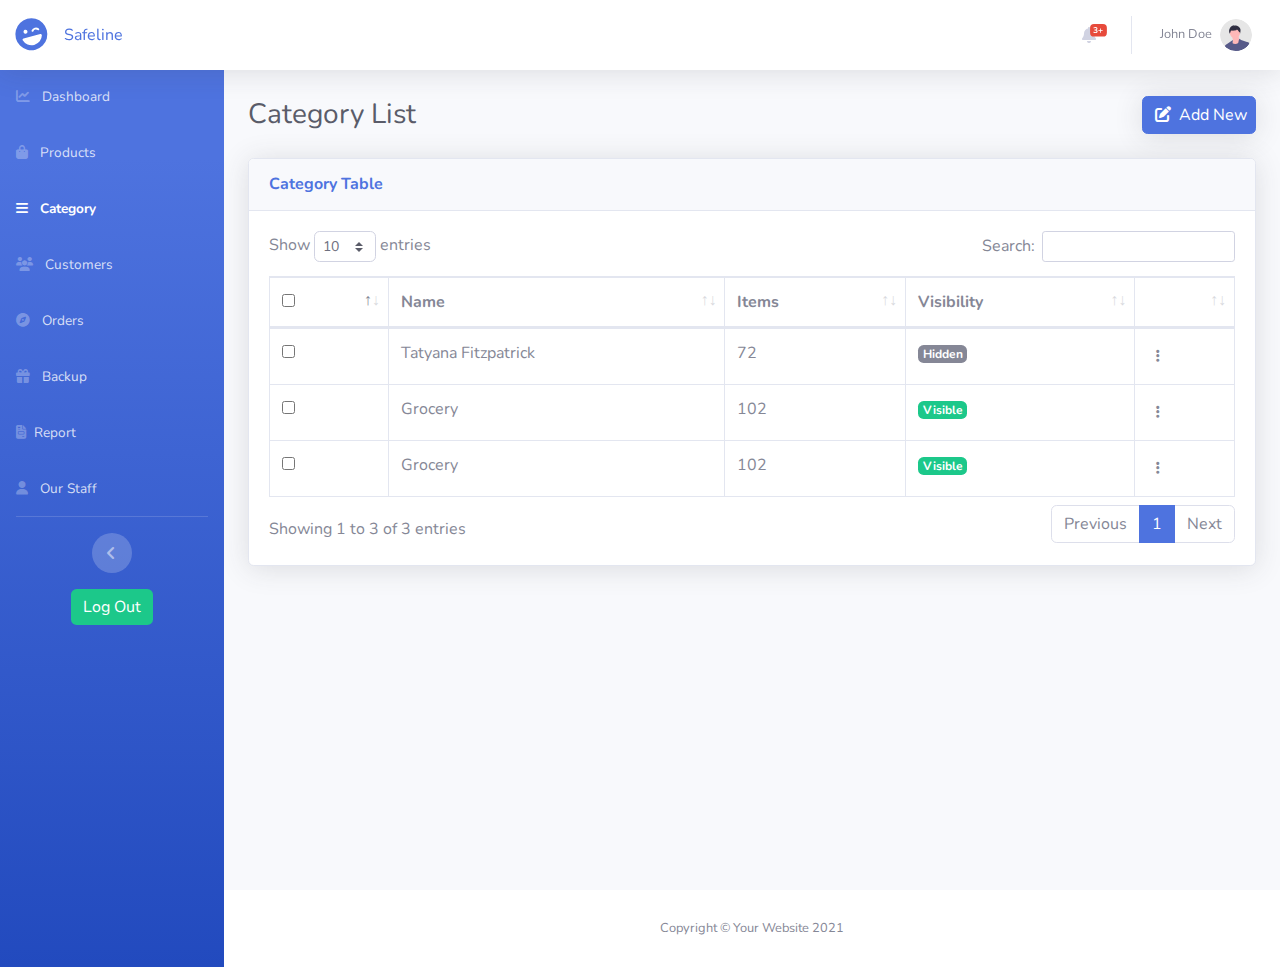
<file: category.html>
<!DOCTYPE html>
<html lang="en">
  <head>
    <meta charset="utf-8" />
    <meta http-equiv="X-UA-Compatible" content="IE=edge" />
    <meta
      name="viewport"
      content="width=device-width, initial-scale=1, shrink-to-fit=no"
    />
    <meta name="description" content="" />
    <meta name="author" content="" />

    <title>Category</title>

    <!-- Custom fonts for this template-->
    <link
      href="https://cdnjs.cloudflare.com/ajax/libs/font-awesome/6.1.1/css/all.min.css"
      rel="stylesheet"
      type="text/css"
    />
    <link
      href="https://fonts.googleapis.com/css?family=Nunito:200,200i,300,300i,400,400i,600,600i,700,700i,800,800i,900,900i"
      rel="stylesheet"
    />

    <link href="css/style.css" rel="stylesheet" />
    <link href="css/style.main.css" rel="stylesheet" />
    <!-- Custom styles for this page -->
    <link href="css/dataTables.bootstrap4.min.css" rel="stylesheet" />
  </head>

  <body id="page-top">
    <!-- Page Wrapper -->
    <div id="wrapper">
      <!-- Sidebar -->
      <ul
        class="navbar-nav bg-gradient-primary sidebar sidebar-dark accordion"
        id="accordionSidebar"
      >
        <!-- Sidebar - Brand -->

        <!-- Divider -->
        <hr class="sidebar-divider my-0" />

        <!-- Nav Item - Dashboard -->
        <li class="nav-item">
          <a class="nav-link" href="index.html">
            <i class="fas fa-chart-line"></i
            ><i class="fa-solid fa-grid-horizontal"></i>
            <span>Dashboard</span></a
          >
        </li>
        <li class="nav-item">
          <a class="nav-link" href="products.html">
            <i class="fas fa-shopping-bag"></i
            ><i class="fa-solid fa-grid-horizontal"></i>
            <span>Products</span></a
          >
        </li>

        <li class="nav-item active">
          <a class="nav-link" href="#">
            <i class="fas fa-bars"></i
            ><i class="fa-solid fa-grid-horizontal"></i>
            <span>Category</span></a
          >
        </li>

        <li class="nav-item">
          <a class="nav-link" href="customers.html">
            <i class="fas fa-users"></i
            ><i class="fa-solid fa-grid-horizontal"></i>
            <span>Customers</span></a
          >
        </li>

        <li class="nav-item">
          <a class="nav-link" href="order.html">
            <i class="fas fa-compass"></i
            ><i class="fa-solid fa-grid-horizontal"></i> <span>Orders</span></a
          >
        </li>

        <li class="nav-item">
          <a class="nav-link" href="backup.html">
            <i class="fas fa-gift"></i
            ><i class="fa-solid fa-grid-horizontal"></i> <span>Backup</span></a
          >
        </li>

        <li class="nav-item">
          <a class="nav-link" href="report.html">
            <i class="fa-solid fa-file-invoice"></i>
            <span>Report</span></a
          >
        </li>

        <li class="nav-item">
          <a class="nav-link" href="staff.html">
            <i class="fas fa-user"></i
            ><i class="fa-solid fa-grid-horizontal"></i>
            <span>Our Staff</span></a
          >
        </li>
        <!-- Divider -->
        <hr class="sidebar-divider" />

        <!-- Sidebar Toggler (Sidebar) -->
        <div class="text-center d-none d-md-inline">
          <button class="rounded-circle border-0" id="sidebarToggle"></button>
        </div>

        <!-- Log Out Button -->
        <div class="text-center">
          <a href="#" class="btn btn-success btn-icon-split border-0">
            <span class="text">Log Out</span>
          </a>
        </div>
      </ul>
      <!-- End of Sidebar -->

      <!-- Content Wrapper -->
      <div id="content-wrapper" class="d-flex flex-column">
        <!-- Main Content -->
        <div id="content">
          <!-- Topbar -->
          <nav
            class="navbar navbar-expand navbar-light bg-white topbar mb-4 fixed-top shadow"
          >
            <!-- Sidebar Toggle (Topbar) -->
            <button
              id="sidebarToggleTop"
              class="btn btn-link d-md-none rounded-circle mr-3"
            >
              <i class="fa fa-bars"></i>
            </button>

            <!-- Topbar Navbar -->
            <ul class="navbar-nav mr-auto">
              <a
                class="sidebar-brand d-flex align-items-center justify-content-center"
                href="index.html"
              >
                <div class="sidebar-brand-icon rotate-n-15">
                  <i class="fas fa-laugh-wink fa-2x"></i>
                </div>
                <div class="sidebar-brand-text mx-3">Safeline</div>
              </a>
            </ul>
            <ul class="navbar-nav ml-auto">
              <!-- Nav Item - Alerts -->
              <li class="nav-item dropdown no-arrow mx-1">
                <a
                  class="nav-link dropdown-toggle"
                  href="#"
                  id="alertsDropdown"
                  role="button"
                  data-toggle="dropdown"
                  aria-haspopup="true"
                  aria-expanded="false"
                >
                  <i class="fas fa-bell fa-fw"></i>
                  <!-- Counter - Alerts -->
                  <span class="badge badge-danger badge-counter">3+</span>
                </a>
                <!-- Dropdown - Alerts -->
                <div
                  class="dropdown-list dropdown-menu dropdown-menu-right shadow animated--grow-in"
                  aria-labelledby="alertsDropdown"
                >
                  <h6 class="dropdown-header">Alerts Center</h6>
                  <a class="dropdown-item d-flex align-items-center" href="#">
                    <div class="mr-3">
                      <div class="icon-circle bg-primary">
                        <i class="fas fa-file-alt text-white"></i>
                      </div>
                    </div>
                    <div>
                      <div class="small text-gray-500">December 12, 2019</div>
                      <span class="font-weight-bold"
                        >A new monthly report is ready to download!</span
                      >
                    </div>
                  </a>
                  <a class="dropdown-item d-flex align-items-center" href="#">
                    <div class="mr-3">
                      <div class="icon-circle bg-success">
                        <i class="fas fa-donate text-white"></i>
                      </div>
                    </div>
                    <div>
                      <div class="small text-gray-500">December 7, 2019</div>
                      $290.29 has been deposited into your account!
                    </div>
                  </a>
                  <a class="dropdown-item d-flex align-items-center" href="#">
                    <div class="mr-3">
                      <div class="icon-circle bg-warning">
                        <i class="fas fa-exclamation-triangle text-white"></i>
                      </div>
                    </div>
                    <div>
                      <div class="small text-gray-500">December 2, 2019</div>
                      Spending Alert: We've noticed unusually high spending for
                      your account.
                    </div>
                  </a>
                  <a
                    class="dropdown-item text-center small text-gray-500"
                    href="#"
                    >Show All Alerts</a
                  >
                </div>
              </li>

              <div class="topbar-divider d-none d-sm-block"></div>

              <!-- Nav Item - User Information -->
              <li class="nav-item dropdown no-arrow">
                <a
                  class="nav-link dropdown-toggle"
                  href="#"
                  id="userDropdown"
                  role="button"
                  data-toggle="dropdown"
                  aria-haspopup="true"
                  aria-expanded="false"
                >
                  <span class="mr-2 d-none d-lg-inline text-gray-600 small"
                    >John Doe</span
                  >
                  <img
                    class="img-profile rounded-circle"
                    src="img/undraw_profile.svg"
                  />
                </a>
                <!-- Dropdown - User Information -->
                <div
                  class="dropdown-menu dropdown-menu-right shadow animated--grow-in"
                  aria-labelledby="userDropdown"
                >
                  <a class="dropdown-item" href="#">
                    <i class="fas fa-user fa-sm fa-fw mr-2 text-gray-400"></i>
                    Profile
                  </a>
                  <a class="dropdown-item" href="#">
                    <i class="fas fa-cogs fa-sm fa-fw mr-2 text-gray-400"></i>
                    Settings
                  </a>
                  <a class="dropdown-item" href="#">
                    <i class="fas fa-list fa-sm fa-fw mr-2 text-gray-400"></i>
                    Activity Log
                  </a>
                  <div class="dropdown-divider"></div>
                  <a
                    class="dropdown-item"
                    href="#"
                    data-toggle="modal"
                    data-target="#logoutModal"
                  >
                    <i
                      class="fas fa-sign-out-alt fa-sm fa-fw mr-2 text-gray-400"
                    ></i>
                    Logout
                  </a>
                </div>
              </li>
            </ul>
          </nav>
          <!-- End of Topbar -->

          <!-- Begin Page Content -->
          <div class="container-fluid">
            <!-- Page Heading -->
            <div
              class="d-sm-flex align-items-center justify-content-between mb-4"
            >
              <h1 class="h3 mb-0 text-gray-800">Category List</h1>
              <div class="buttons">
                <!-- Update Button -->
                <button
                  type="button"
                  class="btn btn-primary pr-2 shadow"
                  data-toggle="modal"
                  data-target="#addModalCenter"
                >
                  <i class="fa-solid fa-pen-to-square pr-2"></i>Add New
                </button>
              </div>
            </div>
            <!-- Modal -->
            <div
              class="modal fade"
              id="addModalCenter"
              tabindex="-1"
              role="dialog"
              aria-labelledby="addModalCenterTitle"
              aria-hidden="true"
            >
              <div
                class="modal-dialog modal-category modal-dialog-centered"
                role="document"
              >
                <div class="modal-content">
                  <div class="modal-header bg-primary text-white">
                    <h5 class="modal-title" id="addModalCenterTitle">
                      Edit Category
                    </h5>
                    <button
                      type="button"
                      class="close"
                      data-dismiss="modal"
                      aria-label="Close"
                    >
                      <span aria-hidden="true">&times;</span>
                    </button>
                  </div>
                  <div class="modal-body">
                    <div class="row">
                      <!-- Content Column -->
                      <div class="col-lg-8 mb-4">
                        <div class="card bg-white mb-4">
                          <div class="card-body">
                            <h5>Basic information</h5>
                            <form action="">
                              <div class="form-row">
                                <div class="form-group col-md-12">
                                  <label for="cName">Name</label>
                                  <input
                                    type="text"
                                    class="form-control"
                                    id="cName"
                                    placeholder="Category Name"
                                  />
                                </div>
                                <div class="form-group col-md-12">
                                  <label for="slug">slug</label>
                                  <div class="input-group mb-2 mr-sm-2">
                                    <div class="input-group-prepend">
                                      <div class="input-group-text">
                                        safeline.com/category/
                                      </div>
                                    </div>
                                    <input
                                      type="text"
                                      class="form-control"
                                      id="slug"
                                      placeholder="hand-tools"
                                    />
                                  </div>
                                </div>
                                <div class="form-group col-lg-12">
                                  <label for="cDescription">Description</label>
                                  <textarea
                                    class="form-control"
                                    id="cDescription"
                                    rows="3"
                                  ></textarea>
                                </div>
                              </div>
                            </form>
                          </div>
                        </div>
                      </div>

                      <div class="col-lg-4">
                        <div class="card bg-white">
                          <div class="card-body">
                            <div class="form-row">
                              <div class="col-lg-12">
                                <h5>Visibilty</h5>
                              </div>
                              <div class="col-lg-12">
                                <div class="form-check">
                                  <input
                                    class="form-check-input position-static"
                                    type="radio"
                                    name="cPublish"
                                    id="cPublish"
                                    value="Published"
                                  />
                                  <label class="form-check-label" for="cPublish"
                                    >Published</label
                                  >
                                </div>
                              </div>
                              <div class="col-lg-12">
                                <div class="form-check">
                                  <input
                                    class="form-check-input position-static"
                                    type="radio"
                                    name="cPublish"
                                    id="cPublish"
                                    value="Hidden"
                                    aria-label="Hidden"
                                  />
                                  <label class="form-check-label" for="cPublish"
                                    >Hidden</label
                                  >
                                </div>
                              </div>
                              <div class="col-lg-12 mt-4">
                                <div class="form-group">
                                  <label for="parentCategory"
                                    >Parent Category</label
                                  >
                                  <select
                                    class="form-control"
                                    id="parentCategory"
                                  >
                                    <option>None</option>
                                    <option>Tools</option>
                                    <option>Food</option>
                                    <option>Snacks</option>
                                    <option>Craft</option>
                                  </select>
                                </div>
                              </div>
                              <div class="col-lg-12 mt-4">
                                <div class="form-group">
                                  <div class="custom-file">
                                    <input
                                      type="file"
                                      class="custom-file-input"
                                      id="cImage"
                                    />
                                    <label
                                      class="custom-file-label"
                                      for="cImage"
                                      >Choose Image</label
                                    >
                                  </div>
                                </div>
                              </div>
                            </div>
                          </div>
                        </div>
                      </div>
                    </div>
                  </div>
                  <div class="modal-footer justify-content-center">
                    <button
                      type="button"
                      class="btn btn-secondary"
                      data-dismiss="modal"
                    >
                      Close
                    </button>
                    <button type="button" class="btn btn-primary">
                      Save changes
                    </button>
                  </div>
                </div>
              </div>
            </div>
            <!-- Content Row -->
            <div class="row">
              <!-- Content Column -->
              <div class="col-lg-12 mb-4">
                <!-- Order Chart -->
                <!-- DataTales Example -->
                <div class="card shadow mb-4">
                  <div class="card-header py-3">
                    <h6 class="m-0 font-weight-bold text-primary">
                      Category Table
                    </h6>
                  </div>
                  <div class="card-body">
                    <div class="table-responsive">
                      <table
                        class="table table-bordered"
                        id="dataTable"
                        width="100%"
                        cellspacing="0"
                      >
                        <thead>
                          <tr>
                            <th>
                              <input
                                type="checkbox"
                                value=""
                                id="flexCheckDefault"
                              />
                            </th>
                            <th>Name</th>
                            <th>Items</th>
                            <th>Visibility</th>
                            <th></th>
                          </tr>
                        </thead>
                        <tbody>
                          <tr>
                            <td>
                              <input
                                type="checkbox"
                                value=""
                                id="flexCheckDefault"
                              />
                            </td>
                            <td>Tatyana Fitzpatrick</td>
                            <td><span>72</span></td>
                            <td>
                              <div class="badge badge-secondary">Hidden</div>
                            </td>
                            <td>
                              <div class="dropdown">
                                <button
                                  class="btn btn-sa-muted btn-sm"
                                  type="button"
                                  id="CatDropdown"
                                  data-toggle="dropdown"
                                  aria-expanded="false"
                                  aria-level="More"
                                >
                                  <i class="fa-solid fa-ellipsis-vertical"></i>
                                </button>
                                <ul
                                  class="dropdown-menu dropdown-menu-end"
                                  aria-labelledby=""
                                >
                                  <li>
                                    <a
                                      class="dropdown-item"
                                      data-toggle="modal"
                                      data-target="#addModalCenter"
                                      >Edit</a
                                    >
                                  </li>
                                  <li>
                                    <a class="dropdown-item" href="#">Delete</a>
                                  </li>
                                </ul>
                              </div>
                            </td>
                          </tr>
                          <tr>
                            <td>
                              <input
                                type="checkbox"
                                value=""
                                id="flexCheckDefault"
                              />
                            </td>
                            <td>Grocery</td>
                            <td><span>102</span></td>
                            <td>
                              <div class="badge badge-success">Visible</div>
                            </td>
                            <td>
                              <div class="dropdown">
                                <button
                                  class="btn btn-sa-muted btn-sm"
                                  type="button"
                                  id="CatDropdown"
                                  data-toggle="dropdown"
                                  aria-expanded="false"
                                  aria-level="More"
                                >
                                  <i class="fa-solid fa-ellipsis-vertical"></i>
                                </button>
                                <ul
                                  class="dropdown-menu dropdown-menu-end"
                                  aria-labelledby=""
                                >
                                  <li>
                                    <a
                                      class="dropdown-item"
                                      data-toggle="modal"
                                      data-target="#addModalCenter"
                                      >Edit</a
                                    >
                                  </li>
                                  <li>
                                    <a class="dropdown-item" href="#">Delete</a>
                                  </li>
                                </ul>
                              </div>
                            </td>
                          </tr>
                          <tr>
                            <td>
                              <input
                                type="checkbox"
                                value=""
                                id="flexCheckDefault"
                              />
                            </td>
                            <td>Grocery</td>
                            <td><span>102</span></td>
                            <td>
                              <div class="badge badge-success">Visible</div>
                            </td>
                            <td>
                              <div class="dropdown">
                                <button
                                  class="btn btn-sa-muted btn-sm"
                                  type="button"
                                  id="CatDropdown"
                                  data-toggle="dropdown"
                                  aria-expanded="false"
                                  aria-level="More"
                                >
                                  <i class="fa-solid fa-ellipsis-vertical"></i>
                                </button>
                                <ul
                                  class="dropdown-menu dropdown-menu-end"
                                  aria-labelledby=""
                                >
                                  <li>
                                    <a
                                      class="dropdown-item"
                                      data-toggle="modal"
                                      data-target="#addModalCenter"
                                      >Edit</a
                                    >
                                  </li>
                                  <li>
                                    <a class="dropdown-item" href="#">Delete</a>
                                  </li>
                                </ul>
                              </div>
                            </td>
                          </tr>
                        </tbody>
                      </table>
                    </div>
                  </div>
                </div>
              </div>
            </div>
          </div>
          <!-- /.container-fluid -->
        </div>
        <!-- End of Main Content -->

        <!-- Footer -->
        <footer class="sticky-footer bg-white">
          <div class="container my-auto">
            <div class="copyright text-center my-auto">
              <span>Copyright &copy; Your Website 2021</span>
            </div>
          </div>
        </footer>
        <!-- End of Footer -->
      </div>
      <!-- End of Content Wrapper -->
    </div>
    <!-- End of Page Wrapper -->

    <!-- Scroll to Top Button-->
    <a class="scroll-to-top rounded" href="#page-top">
      <i class="fas fa-angle-up"></i>
    </a>

    <!-- Logout Modal-->
    <div
      class="modal fade"
      id="logoutModal"
      tabindex="-1"
      role="dialog"
      aria-labelledby="exampleModalLabel"
      aria-hidden="true"
    >
      <div class="modal-dialog" role="document">
        <div class="modal-content">
          <div class="modal-header">
            <h5 class="modal-title" id="exampleModalLabel">Ready to Leave?</h5>
            <button
              class="close"
              type="button"
              data-dismiss="modal"
              aria-label="Close"
            >
              <span aria-hidden="true">×</span>
            </button>
          </div>
          <div class="modal-body">
            Select "Logout" below if you are ready to end your current session.
          </div>
          <div class="modal-footer">
            <button
              class="btn btn-secondary"
              type="button"
              data-dismiss="modal"
            >
              Cancel
            </button>
            <a class="btn btn-primary" href="login.html">Logout</a>
          </div>
        </div>
      </div>
    </div>

    <!-- Bootstrap core JavaScript-->
    <script src="script/jquery.min.js"></script>
    <script src="script/bootstrap.bundle.min.js"></script>

    <!-- Core plugin JavaScript-->
    <script src="script/jquery.easing.min.js"></script>

    <!-- Custom scripts for all pages-->
    <script src="script/script.js"></script>

    <!-- Page level plugins -->
    <script src="script/Chart.min.js"></script>
    <!-- Page level plugins -->
    <script src="script/jquery.dataTables.min.js"></script>
    <script src="script/dataTables.bootstrap4.min.js"></script>

    <!-- Page level custom scripts -->
    <script src="script/datatables-demo.js"></script>
    <!-- Page level custom scripts -->
    <script src="script/chart-area-demo.js"></script>
    <script src="script/chart-pie-demo.js"></script>
  </body>
</html>
</file>
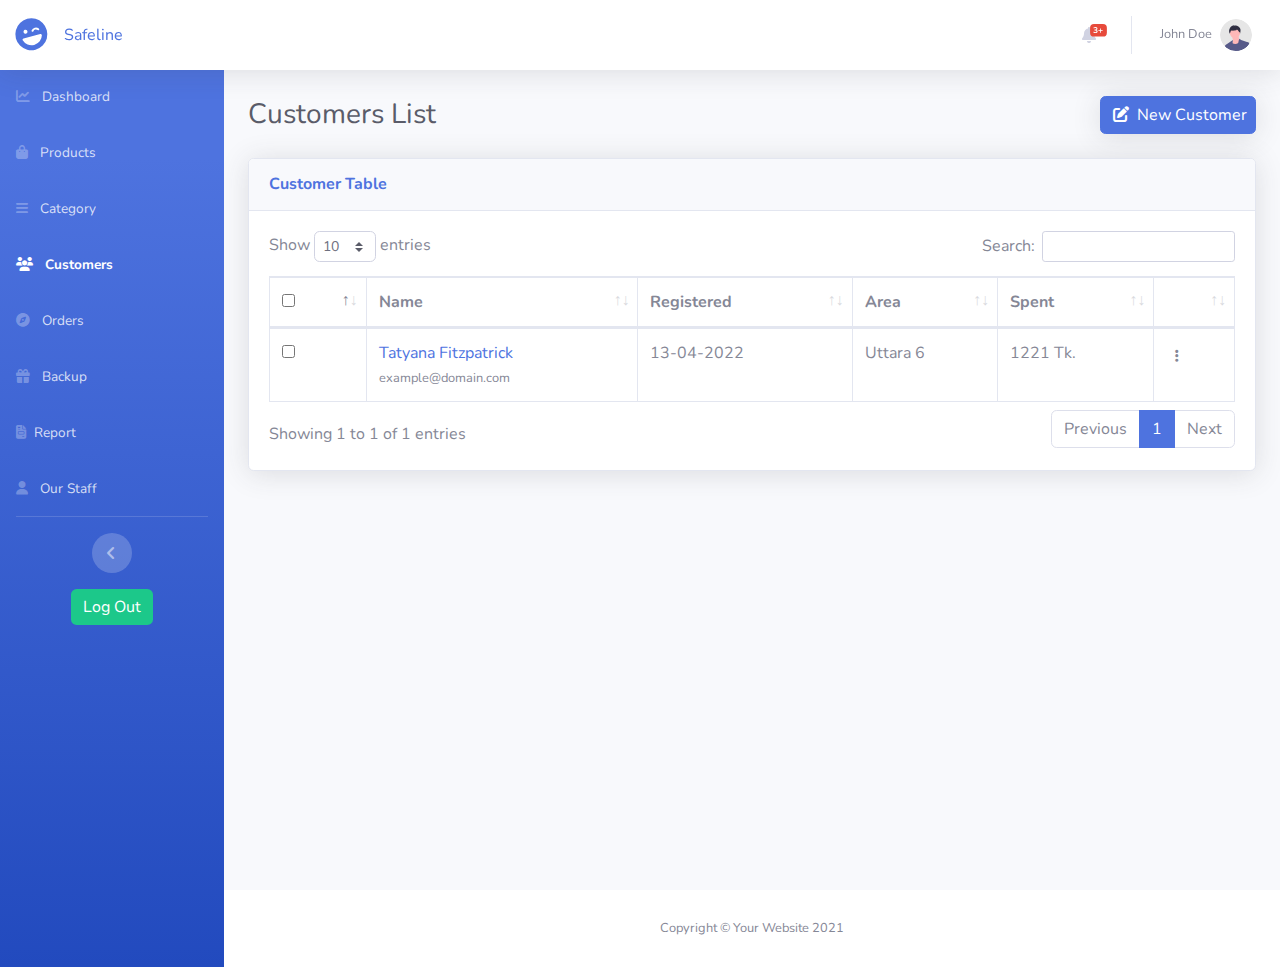
<file: customers.html>
<!DOCTYPE html>
<html lang="en">
  <head>
    <meta charset="utf-8" />
    <meta http-equiv="X-UA-Compatible" content="IE=edge" />
    <meta
      name="viewport"
      content="width=device-width, initial-scale=1, shrink-to-fit=no"
    />
    <meta name="description" content="" />
    <meta name="author" content="" />

    <title>Customers</title>

    <!-- Custom fonts for this template-->
    <link
      href="https://cdnjs.cloudflare.com/ajax/libs/font-awesome/6.1.1/css/all.min.css"
      rel="stylesheet"
      type="text/css"
    />
    <link
      href="https://fonts.googleapis.com/css?family=Nunito:200,200i,300,300i,400,400i,600,600i,700,700i,800,800i,900,900i"
      rel="stylesheet"
    />

    <link href="css/style.css" rel="stylesheet" />
    <link href="css/style.main.css" rel="stylesheet" />
    <!-- Custom styles for this page -->
    <link href="css/dataTables.bootstrap4.min.css" rel="stylesheet" />
  </head>

  <body id="page-top">
    <!-- Page Wrapper -->
    <div id="wrapper">
      <!-- Sidebar -->
      <ul
        class="navbar-nav bg-gradient-primary sidebar sidebar-dark accordion"
        id="accordionSidebar"
      >
        <!-- Sidebar - Brand -->

        <!-- Divider -->
        <hr class="sidebar-divider my-0" />

        <!-- Nav Item - Dashboard -->
        <li class="nav-item">
          <a class="nav-link" href="index.html">
            <i class="fas fa-chart-line"></i
            ><i class="fa-solid fa-grid-horizontal"></i>
            <span>Dashboard</span></a
          >
        </li>
        <li class="nav-item">
          <a class="nav-link" href="products.html">
            <i class="fas fa-shopping-bag"></i
            ><i class="fa-solid fa-grid-horizontal"></i>
            <span>Products</span></a
          >
        </li>

        <li class="nav-item">
          <a class="nav-link" href="category.html">
            <i class="fas fa-bars"></i
            ><i class="fa-solid fa-grid-horizontal"></i>
            <span>Category</span></a
          >
        </li>

        <li class="nav-item active">
          <a class="nav-link" href="#">
            <i class="fas fa-users"></i
            ><i class="fa-solid fa-grid-horizontal"></i>
            <span>Customers</span></a
          >
        </li>

        <li class="nav-item">
          <a class="nav-link" href="order.html">
            <i class="fas fa-compass"></i
            ><i class="fa-solid fa-grid-horizontal"></i> <span>Orders</span></a
          >
        </li>

        <li class="nav-item">
          <a class="nav-link" href="backup.html">
            <i class="fas fa-gift"></i
            ><i class="fa-solid fa-grid-horizontal"></i> <span>Backup</span></a
          >
        </li>

        <li class="nav-item">
          <a class="nav-link" href="report.html">
            <i class="fa-solid fa-file-invoice"></i>
            <span>Report</span></a
          >
        </li>

        <li class="nav-item">
          <a class="nav-link" href="staff.html">
            <i class="fas fa-user"></i
            ><i class="fa-solid fa-grid-horizontal"></i>
            <span>Our Staff</span></a
          >
        </li>
        <!-- Divider -->
        <hr class="sidebar-divider" />

        <!-- Sidebar Toggler (Sidebar) -->
        <div class="text-center d-none d-md-inline">
          <button class="rounded-circle border-0" id="sidebarToggle"></button>
        </div>

        <!-- Log Out Button -->
        <div class="text-center">
          <a href="#" class="btn btn-success btn-icon-split border-0">
            <span class="text">Log Out</span>
          </a>
        </div>
      </ul>
      <!-- End of Sidebar -->

      <!-- Content Wrapper -->
      <div id="content-wrapper" class="d-flex flex-column">
        <!-- Main Content -->
        <div id="content">
          <!-- Topbar -->
          <nav
            class="navbar navbar-expand navbar-light bg-white topbar mb-4 fixed-top shadow"
          >
            <!-- Sidebar Toggle (Topbar) -->
            <button
              id="sidebarToggleTop"
              class="btn btn-link d-md-none rounded-circle mr-3"
            >
              <i class="fa fa-bars"></i>
            </button>

            <!-- Topbar Navbar -->
            <ul class="navbar-nav mr-auto">
              <a
                class="sidebar-brand d-flex align-items-center justify-content-center"
                href="index.html"
              >
                <div class="sidebar-brand-icon rotate-n-15">
                  <i class="fas fa-laugh-wink fa-2x"></i>
                </div>
                <div class="sidebar-brand-text mx-3">Safeline</div>
              </a>
            </ul>
            <ul class="navbar-nav ml-auto">
              <!-- Nav Item - Alerts -->
              <li class="nav-item dropdown no-arrow mx-1">
                <a
                  class="nav-link dropdown-toggle"
                  href="#"
                  id="alertsDropdown"
                  role="button"
                  data-toggle="dropdown"
                  aria-haspopup="true"
                  aria-expanded="false"
                >
                  <i class="fas fa-bell fa-fw"></i>
                  <!-- Counter - Alerts -->
                  <span class="badge badge-danger badge-counter">3+</span>
                </a>
                <!-- Dropdown - Alerts -->
                <div
                  class="dropdown-list dropdown-menu dropdown-menu-right shadow animated--grow-in"
                  aria-labelledby="alertsDropdown"
                >
                  <h6 class="dropdown-header">Alerts Center</h6>
                  <a class="dropdown-item d-flex align-items-center" href="#">
                    <div class="mr-3">
                      <div class="icon-circle bg-primary">
                        <i class="fas fa-file-alt text-white"></i>
                      </div>
                    </div>
                    <div>
                      <div class="small text-gray-500">December 12, 2019</div>
                      <span class="font-weight-bold"
                        >A new monthly report is ready to download!</span
                      >
                    </div>
                  </a>
                  <a class="dropdown-item d-flex align-items-center" href="#">
                    <div class="mr-3">
                      <div class="icon-circle bg-success">
                        <i class="fas fa-donate text-white"></i>
                      </div>
                    </div>
                    <div>
                      <div class="small text-gray-500">December 7, 2019</div>
                      $290.29 has been deposited into your account!
                    </div>
                  </a>
                  <a class="dropdown-item d-flex align-items-center" href="#">
                    <div class="mr-3">
                      <div class="icon-circle bg-warning">
                        <i class="fas fa-exclamation-triangle text-white"></i>
                      </div>
                    </div>
                    <div>
                      <div class="small text-gray-500">December 2, 2019</div>
                      Spending Alert: We've noticed unusually high spending for
                      your account.
                    </div>
                  </a>
                  <a
                    class="dropdown-item text-center small text-gray-500"
                    href="#"
                    >Show All Alerts</a
                  >
                </div>
              </li>

              <div class="topbar-divider d-none d-sm-block"></div>

              <!-- Nav Item - User Information -->
              <li class="nav-item dropdown no-arrow">
                <a
                  class="nav-link dropdown-toggle"
                  href="#"
                  id="userDropdown"
                  role="button"
                  data-toggle="dropdown"
                  aria-haspopup="true"
                  aria-expanded="false"
                >
                  <span class="mr-2 d-none d-lg-inline text-gray-600 small"
                    >John Doe</span
                  >
                  <img
                    class="img-profile rounded-circle"
                    src="img/undraw_profile.svg"
                  />
                </a>
                <!-- Dropdown - User Information -->
                <div
                  class="dropdown-menu dropdown-menu-right shadow animated--grow-in"
                  aria-labelledby="userDropdown"
                >
                  <a class="dropdown-item" href="#">
                    <i class="fas fa-user fa-sm fa-fw mr-2 text-gray-400"></i>
                    Profile
                  </a>
                  <a class="dropdown-item" href="#">
                    <i class="fas fa-cogs fa-sm fa-fw mr-2 text-gray-400"></i>
                    Settings
                  </a>
                  <a class="dropdown-item" href="#">
                    <i class="fas fa-list fa-sm fa-fw mr-2 text-gray-400"></i>
                    Activity Log
                  </a>
                  <div class="dropdown-divider"></div>
                  <a
                    class="dropdown-item"
                    href="#"
                    data-toggle="modal"
                    data-target="#logoutModal"
                  >
                    <i
                      class="fas fa-sign-out-alt fa-sm fa-fw mr-2 text-gray-400"
                    ></i>
                    Logout
                  </a>
                </div>
              </li>
            </ul>
          </nav>
          <!-- End of Topbar -->

          <!-- Begin Page Content -->
          <div class="container-fluid">
            <!-- Page Heading -->
            <div
              class="d-sm-flex align-items-center justify-content-between mb-4"
            >
              <h1 class="h3 mb-0 text-gray-800">Customers List</h1>
              <div class="buttons">
                <!-- Update Button -->
                <button
                  type="button"
                  class="btn btn-primary pr-2 shadow"
                  data-toggle="modal"
                  data-target="#addModalCenter"
                >
                  <i class="fa-solid fa-pen-to-square pr-2"></i>New Customer
                </button>
              </div>
            </div>
            <!-- Modal -->
            <div
              class="modal fade"
              id="addModalCenter"
              tabindex="-1"
              role="dialog"
              aria-labelledby="addModalCenterTitle"
              aria-hidden="true"
            >
              <div class="modal-dialog modal-dialog-centered" role="document">
                <div class="modal-content">
                  <div class="modal-header bg-primary text-white">
                    <h5 class="modal-title" id="addModalCenterTitle">
                      Edit Category
                    </h5>
                    <button
                      type="button"
                      class="close"
                      data-dismiss="modal"
                      aria-label="Close"
                    >
                      <span aria-hidden="true">&times;</span>
                    </button>
                  </div>
                  <div class="modal-body">
                    <div class="row">
                      <!-- Content Column -->
                      <div class="col-lg-12 mb-4">
                        <div class="card bg-white mb-4">
                          <div class="card-body">
                            <h5>Basic information</h5>
                            <form action="">
                              <div class="form-row">
                                <div class="form-group col-md-6">
                                  <label for="sName">Shop</label>
                                  <input
                                    type="text"
                                    class="form-control"
                                    id="sName"
                                    placeholder="Shop Name"
                                  />
                                </div>
                                <div class="form-group col-md-6">
                                  <label for="oName">Owner</label>
                                  <input
                                    type="text"
                                    class="form-control"
                                    id="oName"
                                    placeholder="Owner Name"
                                  />
                                </div>
                                <div class="form-group col-md-12">
                                  <label for="slug">Mobile</label>
                                  <div class="input-group mb-2 mr-sm-2">
                                    <div class="input-group-prepend">
                                      <div class="input-group-text">+880</div>
                                    </div>
                                    <input
                                      type="text"
                                      class="form-control"
                                      id="slug"
                                      placeholder=""
                                    />
                                  </div>
                                </div>
                                <div class="form-group col-lg-12">
                                  <label for="cDescription">Address</label>
                                  <textarea
                                    class="form-control"
                                    id="cDescription"
                                    rows="3"
                                  ></textarea>
                                </div>
                              </div>
                            </form>
                          </div>
                        </div>
                      </div>
                    </div>
                  </div>
                  <div class="modal-footer justify-content-center">
                    <button
                      type="button"
                      class="btn btn-secondary"
                      data-dismiss="modal"
                    >
                      Close
                    </button>
                    <button type="button" class="btn btn-primary">Save</button>
                  </div>
                </div>
              </div>
            </div>
            <!-- Content Row -->
            <div class="row">
              <!-- Content Column -->
              <div class="col-lg-12 mb-4">
                <!-- Order Chart -->
                <!-- DataTales Example -->
                <div class="card shadow mb-4">
                  <div class="card-header py-3">
                    <h6 class="m-0 font-weight-bold text-primary">
                      Customer Table
                    </h6>
                  </div>
                  <div class="card-body">
                    <div class="table-responsive">
                      <table
                        class="table table-bordered"
                        id="dataTable"
                        width="100%"
                        cellspacing="0"
                      >
                        <thead>
                          <tr>
                            <th>
                              <input
                                type="checkbox"
                                value=""
                                id="flexCheckDefault"
                              />
                            </th>
                            <th>Name</th>
                            <th>Registered</th>
                            <th>Area</th>
                            <th>Spent</th>
                            <th></th>
                          </tr>
                        </thead>
                        <tbody>
                          <tr>
                            <td>
                              <input
                                type="checkbox"
                                value=""
                                id="flexCheckDefault"
                              />
                            </td>
                            <td>
                              <p class="m-0">
                                <a href="cProfile.html">Tatyana Fitzpatrick</a>
                              </p>
                              <small>example@domain.com</small>
                            </td>
                            <td><span>13-04-2022</span></td>
                            <td>
                              <div class="">Uttara 6</div>
                            </td>
                            <td><span>1221</span> Tk.</td>
                            <td>
                              <div class="dropdown">
                                <button
                                  class="btn btn-sa-muted btn-sm"
                                  type="button"
                                  id="CatDropdown"
                                  data-toggle="dropdown"
                                  aria-expanded="false"
                                  aria-level="More"
                                >
                                  <i class="fa-solid fa-ellipsis-vertical"></i>
                                </button>
                                <ul
                                  class="dropdown-menu dropdown-menu-end"
                                  aria-labelledby=""
                                >
                                  <li>
                                    <a
                                      class="dropdown-item"
                                      data-toggle="modal"
                                      data-target="#addModalCenter"
                                      >Edit</a
                                    >
                                  </li>
                                  <li>
                                    <a class="dropdown-item" href="#">Delete</a>
                                  </li>
                                </ul>
                              </div>
                            </td>
                          </tr>
                        </tbody>
                      </table>
                    </div>
                  </div>
                </div>
              </div>
            </div>
          </div>
          <!-- /.container-fluid -->
        </div>
        <!-- End of Main Content -->

        <!-- Footer -->
        <footer class="sticky-footer bg-white">
          <div class="container my-auto">
            <div class="copyright text-center my-auto">
              <span>Copyright &copy; Your Website 2021</span>
            </div>
          </div>
        </footer>
        <!-- End of Footer -->
      </div>
      <!-- End of Content Wrapper -->
    </div>
    <!-- End of Page Wrapper -->

    <!-- Scroll to Top Button-->
    <a class="scroll-to-top rounded" href="#page-top">
      <i class="fas fa-angle-up"></i>
    </a>

    <!-- Logout Modal-->
    <div
      class="modal fade"
      id="logoutModal"
      tabindex="-1"
      role="dialog"
      aria-labelledby="exampleModalLabel"
      aria-hidden="true"
    >
      <div class="modal-dialog" role="document">
        <div class="modal-content">
          <div class="modal-header">
            <h5 class="modal-title" id="exampleModalLabel">Ready to Leave?</h5>
            <button
              class="close"
              type="button"
              data-dismiss="modal"
              aria-label="Close"
            >
              <span aria-hidden="true">×</span>
            </button>
          </div>
          <div class="modal-body">
            Select "Logout" below if you are ready to end your current session.
          </div>
          <div class="modal-footer">
            <button
              class="btn btn-secondary"
              type="button"
              data-dismiss="modal"
            >
              Cancel
            </button>
            <a class="btn btn-primary" href="login.html">Logout</a>
          </div>
        </div>
      </div>
    </div>

    <!-- Bootstrap core JavaScript-->
    <script src="script/jquery.min.js"></script>
    <script src="script/bootstrap.bundle.min.js"></script>

    <!-- Core plugin JavaScript-->
    <script src="script/jquery.easing.min.js"></script>

    <!-- Custom scripts for all pages-->
    <script src="script/script.js"></script>

    <!-- Page level plugins -->
    <script src="script/Chart.min.js"></script>
    <!-- Page level plugins -->
    <script src="script/jquery.dataTables.min.js"></script>
    <script src="script/dataTables.bootstrap4.min.js"></script>

    <!-- Page level custom scripts -->
    <script src="script/datatables-demo.js"></script>
    <!-- Page level custom scripts -->
    <script src="script/chart-area-demo.js"></script>
    <script src="script/chart-pie-demo.js"></script>
  </body>
</html>
</file>
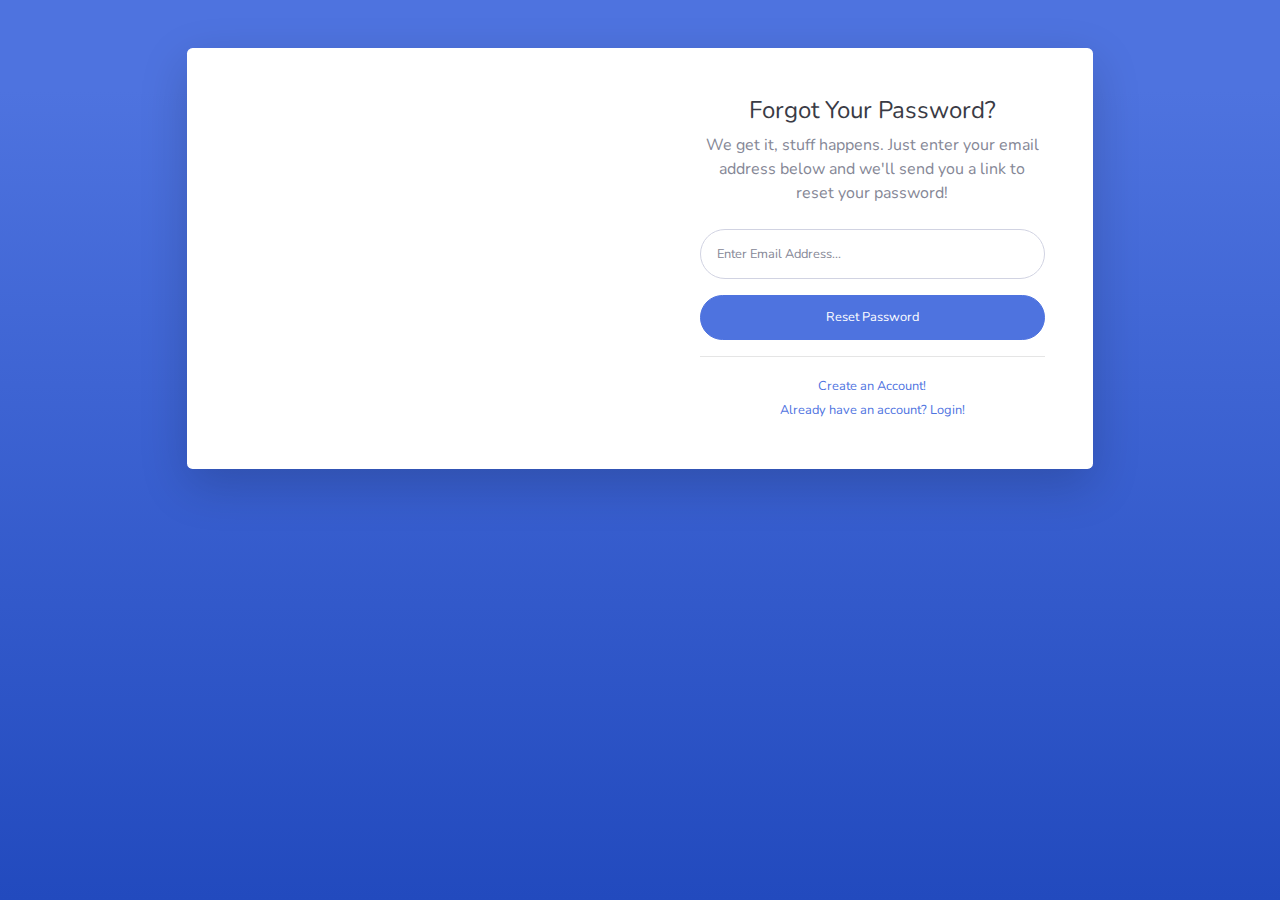
<file: forgot-password.html>
<!DOCTYPE html>
<html lang="en">
  <head>
    <meta charset="utf-8" />
    <meta http-equiv="X-UA-Compatible" content="IE=edge" />
    <meta
      name="viewport"
      content="width=device-width, initial-scale=1, shrink-to-fit=no"
    />
    <meta name="description" content="" />
    <meta name="author" content="" />

    <title>Safeline - Forgot Password</title>

    <!-- Custom fonts for this template-->
    <link
      href="https://cdnjs.cloudflare.com/ajax/libs/font-awesome/6.1.1/css/all.min.css"
      rel="stylesheet"
      type="text/css"
    />
    <link
      href="https://fonts.googleapis.com/css?family=Nunito:200,200i,300,300i,400,400i,600,600i,700,700i,800,800i,900,900i"
      rel="stylesheet"
    />

    <!-- Custom styles for this template-->
    <link href="css/style.min.css" rel="stylesheet" />
  </head>

  <body class="bg-gradient-primary">
    <div class="container">
      <!-- Outer Row -->
      <div class="row justify-content-center">
        <div class="col-xl-10 col-lg-12 col-md-9">
          <div class="card o-hidden border-0 shadow-lg my-5">
            <div class="card-body p-0">
              <!-- Nested Row within Card Body -->
              <div class="row">
                <div class="col-lg-6 d-none d-lg-block bg-password-image"></div>
                <div class="col-lg-6">
                  <div class="p-5">
                    <div class="text-center">
                      <h1 class="h4 text-gray-900 mb-2">
                        Forgot Your Password?
                      </h1>
                      <p class="mb-4">
                        We get it, stuff happens. Just enter your email address
                        below and we'll send you a link to reset your password!
                      </p>
                    </div>
                    <form class="user">
                      <div class="form-group">
                        <input
                          type="email"
                          class="form-control form-control-user"
                          id="exampleInputEmail"
                          aria-describedby="emailHelp"
                          placeholder="Enter Email Address..."
                        />
                      </div>
                      <a
                        href="login.html"
                        class="btn btn-primary btn-user btn-block"
                      >
                        Reset Password
                      </a>
                    </form>
                    <hr />
                    <div class="text-center">
                      <a class="small" href="register.html"
                        >Create an Account!</a
                      >
                    </div>
                    <div class="text-center">
                      <a class="small" href="login.html"
                        >Already have an account? Login!</a
                      >
                    </div>
                  </div>
                </div>
              </div>
            </div>
          </div>
        </div>
      </div>
    </div>

    <!-- Bootstrap core JavaScript-->
    <script src="script/jquery.min.js"></script>
    <script src="script/bootstrap.bundle.min.js"></script>
    <!-- Core plugin JavaScript-->
    <script src="script/jquery.easing.min.js"></script>

    <!-- Custom scripts for all pages-->
    <script src="script/script.js"></script>
  </body>
</html>
</file>
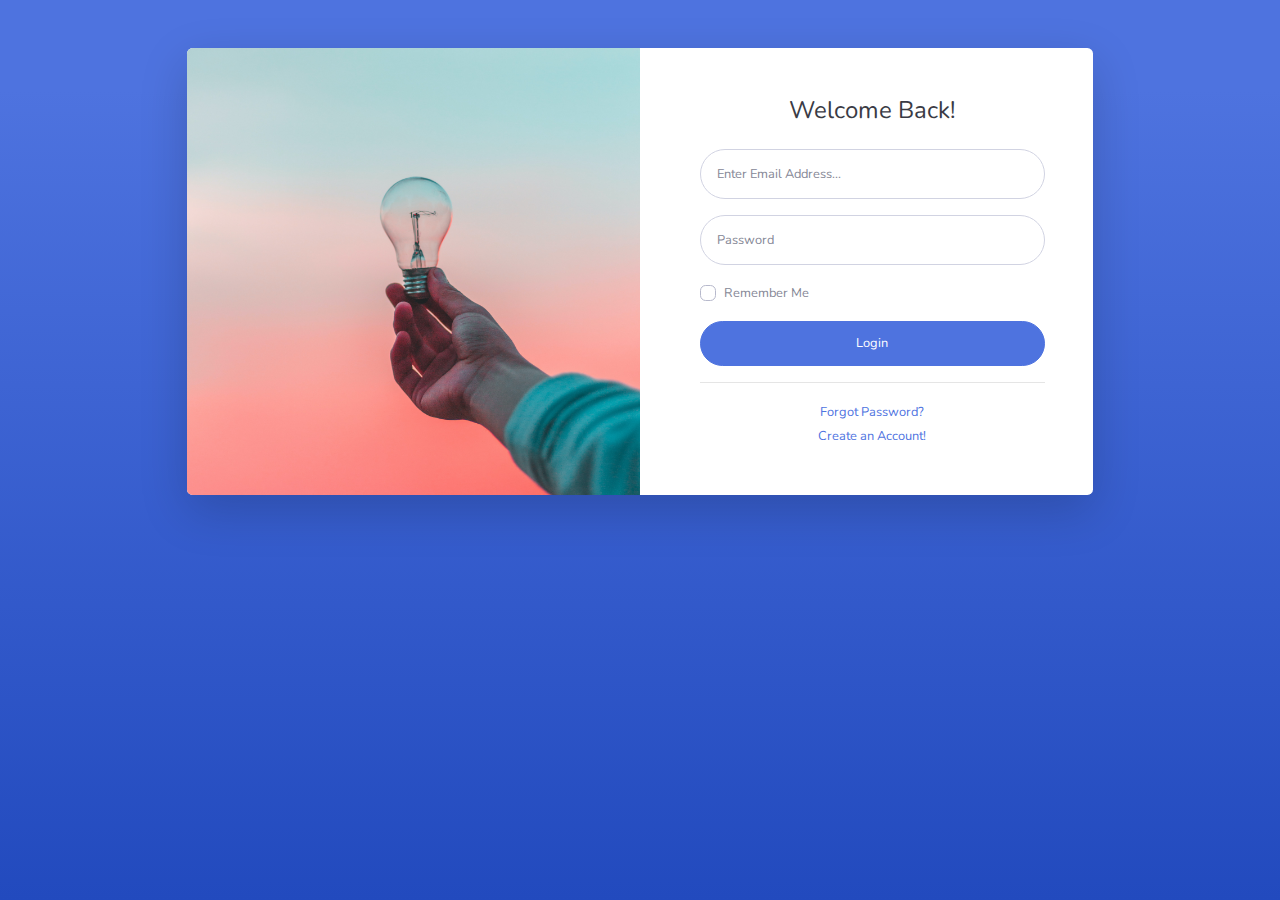
<file: login.html>
<!DOCTYPE html>
<html lang="en">
  <head>
    <meta charset="utf-8" />
    <meta http-equiv="X-UA-Compatible" content="IE=edge" />
    <meta
      name="viewport"
      content="width=device-width, initial-scale=1, shrink-to-fit=no"
    />
    <meta name="description" content="" />
    <meta name="author" content="" />

    <title>Safeline - Login</title>

    <!-- Custom fonts for this template-->
    <link
      href="https://cdnjs.cloudflare.com/ajax/libs/font-awesome/6.1.1/css/all.min.css"
      rel="stylesheet"
      type="text/css"
    />
    <link
      href="https://fonts.googleapis.com/css?family=Nunito:200,200i,300,300i,400,400i,600,600i,700,700i,800,800i,900,900i"
      rel="stylesheet"
    />

    <!-- Custom styles for this template-->
    <link href="css/style.min.css" rel="stylesheet" />
  </head>

  <body class="bg-gradient-primary">
    <div class="container">
      <!-- Outer Row -->
      <div class="row justify-content-center">
        <div class="col-xl-10 col-lg-12 col-md-9">
          <div class="card o-hidden border-0 shadow-lg my-5">
            <div class="card-body p-0">
              <!-- Nested Row within Card Body -->
              <div class="row">
                <div class="col-lg-6 d-none d-lg-block bg-login-image"></div>
                <div class="col-lg-6">
                  <div class="p-5">
                    <div class="text-center">
                      <h1 class="h4 text-gray-900 mb-4">Welcome Back!</h1>
                    </div>
                    <form class="user">
                      <div class="form-group">
                        <input
                          type="email"
                          class="form-control form-control-user"
                          id="exampleInputEmail"
                          aria-describedby="emailHelp"
                          placeholder="Enter Email Address..."
                        />
                      </div>
                      <div class="form-group">
                        <input
                          type="password"
                          class="form-control form-control-user"
                          id="exampleInputPassword"
                          placeholder="Password"
                        />
                      </div>
                      <div class="form-group">
                        <div class="custom-control custom-checkbox small">
                          <input
                            type="checkbox"
                            class="custom-control-input"
                            id="customCheck"
                          />
                          <label class="custom-control-label" for="customCheck"
                            >Remember Me</label
                          >
                        </div>
                      </div>
                      <a
                        href="index.html"
                        class="btn btn-primary btn-user btn-block"
                      >
                        Login
                      </a>
                    </form>
                    <hr />
                    <div class="text-center">
                      <a class="small" href="forgot-password.html"
                        >Forgot Password?</a
                      >
                    </div>
                    <div class="text-center">
                      <a class="small" href="register.html"
                        >Create an Account!</a
                      >
                    </div>
                  </div>
                </div>
              </div>
            </div>
          </div>
        </div>
      </div>
    </div>

    <!-- Bootstrap core JavaScript-->
    <script src="script/jquery.min.js"></script>
    <script src="script/bootstrap.bundle.min.js"></script>
    <!-- Core plugin JavaScript-->
    <script src="script/jquery.easing.min.js"></script>

    <!-- Custom scripts for all pages-->
    <script src="script/script.js"></script>
  </body>
</html>
</file>
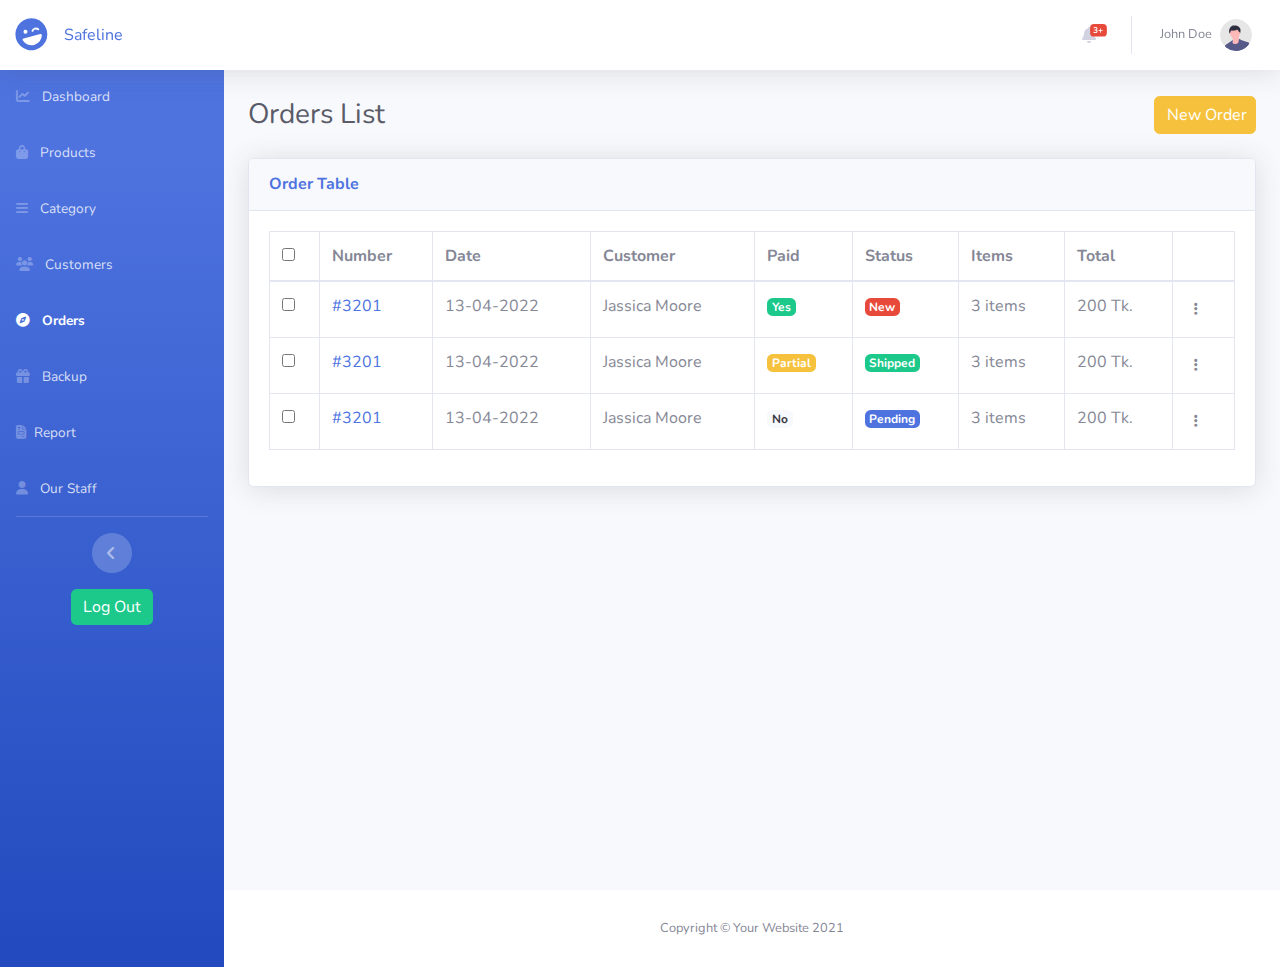
<file: order.html>
<!DOCTYPE html>
<html lang="en">
  <head>
    <meta charset="utf-8" />
    <meta http-equiv="X-UA-Compatible" content="IE=edge" />
    <meta
      name="viewport"
      content="width=device-width, initial-scale=1, shrink-to-fit=no"
    />
    <meta name="description" content="" />
    <meta name="author" content="" />

    <title>Order list</title>

    <!-- Custom fonts for this template-->
    <link
      href="https://cdnjs.cloudflare.com/ajax/libs/font-awesome/6.1.1/css/all.min.css"
      rel="stylesheet"
      type="text/css"
    />
    <link
      href="https://fonts.googleapis.com/css?family=Nunito:200,200i,300,300i,400,400i,600,600i,700,700i,800,800i,900,900i"
      rel="stylesheet"
    />

    <link href="css/style.css" rel="stylesheet" />
    <link href="css/style.main.css" rel="stylesheet" />
    <!-- Custom styles for this page -->
    <link href="css/dataTables.bootstrap4.min.css" rel="stylesheet" />
  </head>

  <body id="page-top">
    <!-- Page Wrapper -->
    <div id="wrapper">
      <!-- Sidebar -->
      <ul
        class="navbar-nav bg-gradient-primary sidebar sidebar-dark accordion"
        id="accordionSidebar"
      >
        <!-- Sidebar - Brand -->

        <!-- Divider -->
        <hr class="sidebar-divider my-0" />

        <!-- Nav Item - Dashboard -->
        <li class="nav-item">
          <a class="nav-link" href="index.html">
            <i class="fas fa-chart-line"></i
            ><i class="fa-solid fa-grid-horizontal"></i>
            <span>Dashboard</span></a
          >
        </li>
        <li class="nav-item">
          <a class="nav-link" href="products.html">
            <i class="fas fa-shopping-bag"></i
            ><i class="fa-solid fa-grid-horizontal"></i>
            <span>Products</span></a
          >
        </li>

        <li class="nav-item">
          <a class="nav-link" href="category.html">
            <i class="fas fa-bars"></i
            ><i class="fa-solid fa-grid-horizontal"></i>
            <span>Category</span></a
          >
        </li>

        <li class="nav-item">
          <a class="nav-link" href="customers.html">
            <i class="fas fa-users"></i
            ><i class="fa-solid fa-grid-horizontal"></i>
            <span>Customers</span></a
          >
        </li>

        <li class="nav-item active">
          <a class="nav-link" href="order.html">
            <i class="fas fa-compass"></i
            ><i class="fa-solid fa-grid-horizontal"></i> <span>Orders</span></a
          >
        </li>

        <li class="nav-item">
          <a class="nav-link" href="backup.html">
            <i class="fas fa-gift"></i
            ><i class="fa-solid fa-grid-horizontal"></i> <span>Backup</span></a
          >
        </li>

        <li class="nav-item">
          <a class="nav-link" href="report.html">
            <i class="fa-solid fa-file-invoice"></i>
            <span>Report</span></a
          >
        </li>

        <li class="nav-item">
          <a class="nav-link" href="staff.html">
            <i class="fas fa-user"></i
            ><i class="fa-solid fa-grid-horizontal"></i>
            <span>Our Staff</span></a
          >
        </li>
        <!-- Divider -->
        <hr class="sidebar-divider" />

        <!-- Sidebar Toggler (Sidebar) -->
        <div class="text-center d-none d-md-inline">
          <button class="rounded-circle border-0" id="sidebarToggle"></button>
        </div>

        <!-- Log Out Button -->
        <div class="text-center">
          <a href="#" class="btn btn-success btn-icon-split border-0">
            <span class="text">Log Out</span>
          </a>
        </div>
      </ul>
      <!-- End of Sidebar -->

      <!-- Content Wrapper -->
      <div id="content-wrapper" class="d-flex flex-column">
        <!-- Main Content -->
        <div id="content">
          <!-- Topbar -->
          <nav
            class="navbar navbar-expand navbar-light bg-white topbar mb-4 fixed-top shadow"
          >
            <!-- Sidebar Toggle (Topbar) -->
            <button
              id="sidebarToggleTop"
              class="btn btn-link d-md-none rounded-circle mr-3"
            >
              <i class="fa fa-bars"></i>
            </button>

            <!-- Topbar Navbar -->
            <ul class="navbar-nav mr-auto">
              <a
                class="sidebar-brand d-flex align-items-center justify-content-center"
                href="index.html"
              >
                <div class="sidebar-brand-icon rotate-n-15">
                  <i class="fas fa-laugh-wink fa-2x"></i>
                </div>
                <div class="sidebar-brand-text mx-3">Safeline</div>
              </a>
            </ul>
            <ul class="navbar-nav ml-auto">
              <!-- Nav Item - Alerts -->
              <li class="nav-item dropdown no-arrow mx-1">
                <a
                  class="nav-link dropdown-toggle"
                  href="#"
                  id="alertsDropdown"
                  role="button"
                  data-toggle="dropdown"
                  aria-haspopup="true"
                  aria-expanded="false"
                >
                  <i class="fas fa-bell fa-fw"></i>
                  <!-- Counter - Alerts -->
                  <span class="badge badge-danger badge-counter">3+</span>
                </a>
                <!-- Dropdown - Alerts -->
                <div
                  class="dropdown-list dropdown-menu dropdown-menu-right shadow animated--grow-in"
                  aria-labelledby="alertsDropdown"
                >
                  <h6 class="dropdown-header">Alerts Center</h6>
                  <a class="dropdown-item d-flex align-items-center" href="#">
                    <div class="mr-3">
                      <div class="icon-circle bg-primary">
                        <i class="fas fa-file-alt text-white"></i>
                      </div>
                    </div>
                    <div>
                      <div class="small text-gray-500">December 12, 2019</div>
                      <span class="font-weight-bold"
                        >A new monthly report is ready to download!</span
                      >
                    </div>
                  </a>
                  <a class="dropdown-item d-flex align-items-center" href="#">
                    <div class="mr-3">
                      <div class="icon-circle bg-success">
                        <i class="fas fa-donate text-white"></i>
                      </div>
                    </div>
                    <div>
                      <div class="small text-gray-500">December 7, 2019</div>
                      $290.29 has been deposited into your account!
                    </div>
                  </a>
                  <a class="dropdown-item d-flex align-items-center" href="#">
                    <div class="mr-3">
                      <div class="icon-circle bg-warning">
                        <i class="fas fa-exclamation-triangle text-white"></i>
                      </div>
                    </div>
                    <div>
                      <div class="small text-gray-500">December 2, 2019</div>
                      Spending Alert: We've noticed unusually high spending for
                      your account.
                    </div>
                  </a>
                  <a
                    class="dropdown-item text-center small text-gray-500"
                    href="#"
                    >Show All Alerts</a
                  >
                </div>
              </li>

              <div class="topbar-divider d-none d-sm-block"></div>

              <!-- Nav Item - User Information -->
              <li class="nav-item dropdown no-arrow">
                <a
                  class="nav-link dropdown-toggle"
                  href="#"
                  id="userDropdown"
                  role="button"
                  data-toggle="dropdown"
                  aria-haspopup="true"
                  aria-expanded="false"
                >
                  <span class="mr-2 d-none d-lg-inline text-gray-600 small"
                    >John Doe</span
                  >
                  <img
                    class="img-profile rounded-circle"
                    src="img/undraw_profile.svg"
                  />
                </a>
                <!-- Dropdown - User Information -->
                <div
                  class="dropdown-menu dropdown-menu-right shadow animated--grow-in"
                  aria-labelledby="userDropdown"
                >
                  <a class="dropdown-item" href="#">
                    <i class="fas fa-user fa-sm fa-fw mr-2 text-gray-400"></i>
                    Profile
                  </a>
                  <a class="dropdown-item" href="#">
                    <i class="fas fa-cogs fa-sm fa-fw mr-2 text-gray-400"></i>
                    Settings
                  </a>
                  <a class="dropdown-item" href="#">
                    <i class="fas fa-list fa-sm fa-fw mr-2 text-gray-400"></i>
                    Activity Log
                  </a>
                  <div class="dropdown-divider"></div>
                  <a
                    class="dropdown-item"
                    href="#"
                    data-toggle="modal"
                    data-target="#logoutModal"
                  >
                    <i
                      class="fas fa-sign-out-alt fa-sm fa-fw mr-2 text-gray-400"
                    ></i>
                    Logout
                  </a>
                </div>
              </li>
            </ul>
          </nav>
          <!-- End of Topbar -->

          <!-- Begin Page Content -->
          <div class="container-fluid">
            <!-- Page Heading -->
            <div
              class="d-sm-flex align-items-center justify-content-between mb-4"
            >
              <h1 class="h3 mb-0 text-gray-800">Orders List</h1>
              <div class="buttons">
                <!-- Update Button -->
                <button
                  type="button"
                  class="btn btn-warning pr-2"
                  data-toggle="modal"
                  data-target="#updateModalCenter"
                >
                  New Order
                </button>
                <!-- Modal -->
                <div
                  class="modal fade"
                  id="updateModalCenter"
                  tabindex="-1"
                  role="dialog"
                  aria-labelledby="updateModalCenterTitle"
                  aria-hidden="true"
                >
                  <div
                    class="modal-dialog modal-lg modal-dialog-centered"
                    role="document"
                  >
                    <div class="modal-content">
                      <div class="modal-header bg-success text-white">
                        <h5 class="modal-title" id="updateModalCenterTitle">
                          Order Form
                        </h5>
                        <button
                          type="button"
                          class="close"
                          data-dismiss="modal"
                          aria-label="Close"
                        >
                          <span aria-hidden="true">&times;</span>
                        </button>
                      </div>
                      <div class="modal-body">
                        <!-- here -->

                        <!-- Customer selection -->
                        
                          <div class="row mb-3">
                              <form class="col-md-12">
                                  <label>Shop Name</label>
                                  <select class="form-control select2">
                                     <option>Select</option> 
                                     <option>Car</option> 
                                     <option>Bike</option> 
                                     <option>Scooter</option> 
                                     <option>Cycle</option> 
                                     <option>Horse</option> 
                                  </select>
                              </form>
                           </div>
                        
                        <!-- table -->
                        <div class="table-responsive">
                          <table
                            class="table table-bordered"
                            id="dataTable"
                            width="100%"
                            cellspacing="0"
                          >
                            <thead>
                              <tr>
                                <th>
                                  <input
                                    type="checkbox"
                                    value=""
                                    id="flexCheckDefault"
                                  />
                                </th>
                                <th>Product</th>
                                <th>In Stock</th>
                                <th>QTY</th>
                              </tr>
                            </thead>
                            <tbody>
                              <tr>
                                <td>
                                  <input
                                    type="checkbox"
                                    value=""
                                    id="flexCheckDefault"
                                  />
                                </td>

                                <td>
                                  <div class="">Jassica Moore</div>
                                </td>

                                <td>
                                  <span>182</span>
                                </td>
                                <td>
                                  <input style="width: 40px" type="number" />
                                </td>
                              </tr>
                            </tbody>
                          </table>
                        </div>
                      </div>
                      <div class="modal-footer justify-content-center">
                        <button
                          type="button"
                          class="btn btn-secondary"
                          data-dismiss="modal"
                        >
                          Close
                        </button>
                        <button type="button" class="btn btn-success">
                          Process
                        </button>
                      </div>
                    </div>
                  </div>
                </div>
              </div>
            </div>
            <!-- Modal -->

            <!-- Content Row -->
            <div class="row">
              <!-- Content Column -->
              <div class="col-lg-12 mb-4">
                <!-- Order Chart -->
                <!-- DataTales Example -->
                <div class="card shadow mb-4">
                  <div class="card-header py-3">
                    <h6 class="m-0 font-weight-bold text-primary">
                      Order Table
                    </h6>
                  </div>
                  <div class="card-body">
                    <div class="table-responsive">
                      <table
                        class="table table-bordered"
                        id="dataTable"
                        width="100%"
                        cellspacing="0"
                      >
                        <thead>
                          <tr>
                            <th>
                              <input
                                type="checkbox"
                                value=""
                                id="flexCheckDefault"
                              />
                            </th>
                            <th>Number</th>
                            <th>Date</th>
                            <th>Customer</th>
                            <th>Paid</th>
                            <th>Status</th>
                            <th>Items</th>
                            <th>Total</th>
                            <th></th>
                          </tr>
                        </thead>
                        <tbody>
                          <tr>
                            <td>
                              <input
                                type="checkbox"
                                value=""
                                id="flexCheckDefault"
                              />
                            </td>
                            <td>
                              <a href="#">#<span>3201</span></a>
                            </td>
                            <td><span>13-04-2022</span></td>
                            <td>
                              <div class="">Jassica Moore</div>
                            </td>
                            <td>
                              <span class="badge badge-success">Yes</span>
                            </td>
                            <td>
                              <span class="badge badge-danger">New</span>
                            </td>
                            <td><span>3</span> items</td>
                            <td><span>200</span> Tk.</td>
                            <td>
                              <div class="dropdown">
                                <button
                                  class="btn btn-sa-muted btn-sm"
                                  type="button"
                                  id="CatDropdown"
                                  data-toggle="dropdown"
                                  aria-expanded="false"
                                  aria-level="More"
                                >
                                  <i class="fa-solid fa-ellipsis-vertical"></i>
                                </button>
                                <ul
                                  class="dropdown-menu dropdown-menu-end"
                                  aria-labelledby=""
                                >
                                  <li>
                                    <a
                                      class="dropdown-item"
                                      data-toggle="modal"
                                      data-target="#addModalCenter"
                                      >Edit</a
                                    >
                                  </li>
                                  <li>
                                    <a class="dropdown-item" href="#">Delete</a>
                                  </li>
                                </ul>
                              </div>
                            </td>
                          </tr>
                          <tr>
                            <td>
                              <input
                                type="checkbox"
                                value=""
                                id="flexCheckDefault"
                              />
                            </td>
                            <td>
                              <a href="#">#<span>3201</span></a>
                            </td>
                            <td><span>13-04-2022</span></td>
                            <td>
                              <div class="">Jassica Moore</div>
                            </td>
                            <td>
                              <span class="badge badge-warning">Partial</span>
                            </td>
                            <td>
                              <span class="badge badge-success">Shipped</span>
                            </td>
                            <td><span>3</span> items</td>
                            <td><span>200</span> Tk.</td>
                            <td>
                              <div class="dropdown">
                                <button
                                  class="btn btn-sa-muted btn-sm"
                                  type="button"
                                  id="CatDropdown"
                                  data-toggle="dropdown"
                                  aria-expanded="false"
                                  aria-level="More"
                                >
                                  <i class="fa-solid fa-ellipsis-vertical"></i>
                                </button>
                                <ul
                                  class="dropdown-menu dropdown-menu-end"
                                  aria-labelledby=""
                                >
                                  <li>
                                    <a
                                      class="dropdown-item"
                                      data-toggle="modal"
                                      data-target="#addModalCenter"
                                      >Edit</a
                                    >
                                  </li>
                                  <li>
                                    <a class="dropdown-item" href="#">Delete</a>
                                  </li>
                                </ul>
                              </div>
                            </td>
                          </tr>
                          <tr>
                            <td>
                              <input
                                type="checkbox"
                                value=""
                                id="flexCheckDefault"
                              />
                            </td>
                            <td>
                              <a href="#">#<span>3201</span></a>
                            </td>
                            <td><span>13-04-2022</span></td>
                            <td>
                              <div class="">Jassica Moore</div>
                            </td>
                            <td>
                              <span class="badge badge-light">No</span>
                            </td>
                            <td>
                              <span class="badge badge-primary">Pending</span>
                            </td>
                            <td><span>3</span> items</td>
                            <td><span>200</span> Tk.</td>
                            <td>
                              <div class="dropdown">
                                <button
                                  class="btn btn-sa-muted btn-sm"
                                  type="button"
                                  id="CatDropdown"
                                  data-toggle="dropdown"
                                  aria-expanded="false"
                                  aria-level="More"
                                >
                                  <i class="fa-solid fa-ellipsis-vertical"></i>
                                </button>
                                <ul
                                  class="dropdown-menu dropdown-menu-end"
                                  aria-labelledby=""
                                >
                                  <li>
                                    <a
                                      class="dropdown-item"
                                      data-toggle="modal"
                                      data-target="#addModalCenter"
                                      >Edit</a
                                    >
                                  </li>
                                  <li>
                                    <a class="dropdown-item" href="#">Delete</a>
                                  </li>
                                </ul>
                              </div>
                            </td>
                          </tr>
                        </tbody>
                      </table>
                    </div>
                  </div>
                </div>
              </div>
            </div>
          </div>
          <!-- /.container-fluid -->
        </div>
        <!-- End of Main Content -->

        <!-- Footer -->
        <footer class="sticky-footer bg-white">
          <div class="container my-auto">
            <div class="copyright text-center my-auto">
              <span>Copyright &copy; Your Website 2021</span>
            </div>
          </div>
        </footer>
        <!-- End of Footer -->
      </div>
      <!-- End of Content Wrapper -->
    </div>
    <!-- End of Page Wrapper -->

    <!-- Scroll to Top Button-->
    <a class="scroll-to-top rounded" href="#page-top">
      <i class="fas fa-angle-up"></i>
    </a>

    <!-- Logout Modal-->
    <div
      class="modal fade"
      id="logoutModal"
      tabindex="-1"
      role="dialog"
      aria-labelledby="exampleModalLabel"
      aria-hidden="true"
    >
      <div class="modal-dialog" role="document">
        <div class="modal-content">
          <div class="modal-header">
            <h5 class="modal-title" id="exampleModalLabel">Ready to Leave?</h5>
            <button
              class="close"
              type="button"
              data-dismiss="modal"
              aria-label="Close"
            >
              <span aria-hidden="true">×</span>
            </button>
          </div>
          <div class="modal-body">
            Select "Logout" below if you are ready to end your current session.
          </div>
          <div class="modal-footer">
            <button
              class="btn btn-secondary"
              type="button"
              data-dismiss="modal"
            >
              Cancel
            </button>
            <a class="btn btn-primary" href="login.html">Logout</a>
          </div>
        </div>
      </div>
    </div>

    <!-- Bootstrap core JavaScript-->
    <script src="script/jquery.min.js"></script>
    <script src="script/bootstrap.bundle.min.js"></script>

    <!-- Core plugin JavaScript-->
    <script src="script/jquery.easing.min.js"></script>

    <!-- Custom scripts for all pages-->
    <script src="script/script.js"></script>

    <!-- Page level plugins -->
    <script src="script/Chart.min.js"></script>
    <!-- Page level plugins -->
    <script src="script/jquery.dataTables.min.js"></script>
    <script src="script/dataTables.bootstrap4.min.js"></script>

    <!-- Page level custom scripts -->
    <script src="script/datatables-demo.js"></script>
    
  </body>
</html>
</file>
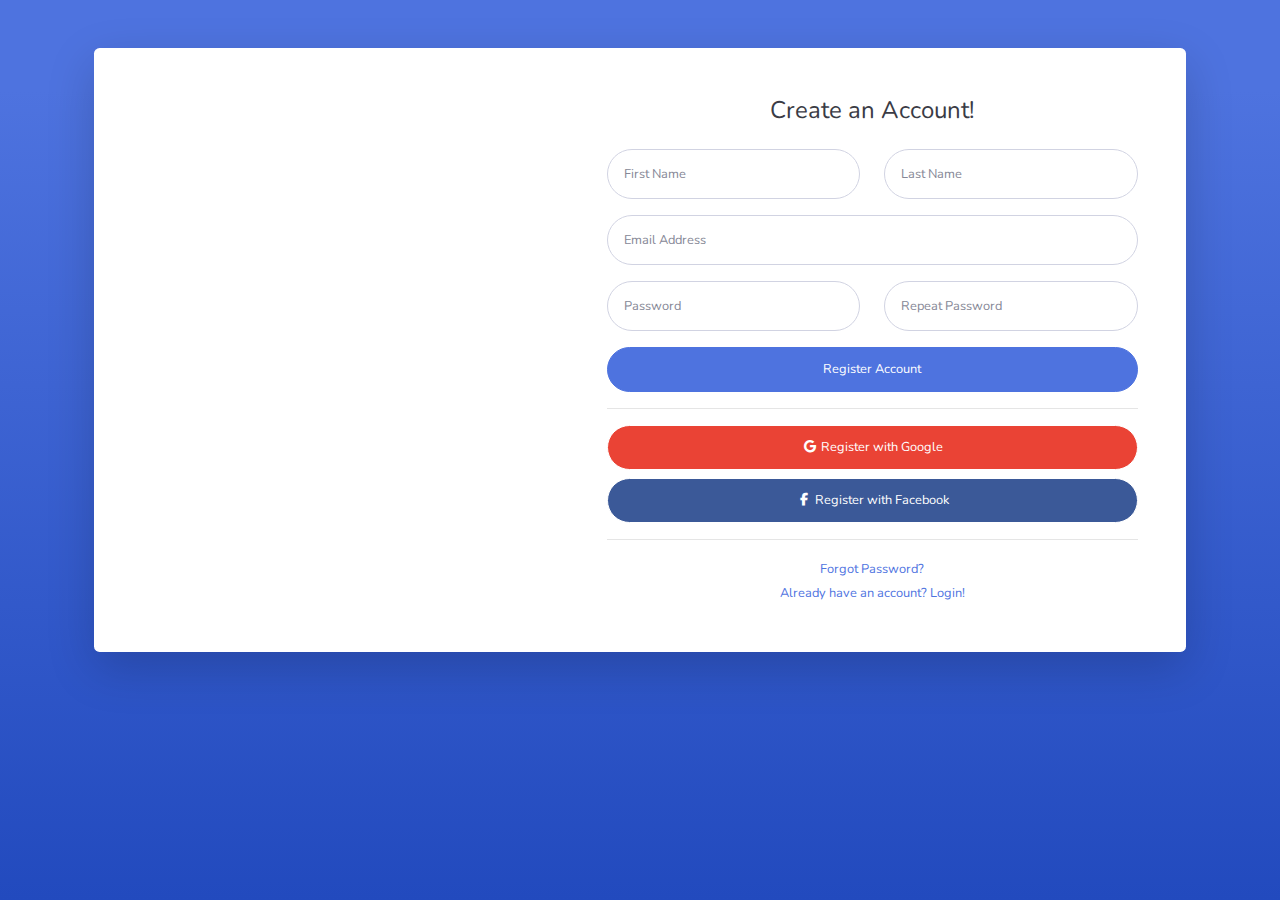
<file: register.html>
<!DOCTYPE html>
<html lang="en">
  <head>
    <meta charset="utf-8" />
    <meta http-equiv="X-UA-Compatible" content="IE=edge" />
    <meta
      name="viewport"
      content="width=device-width, initial-scale=1, shrink-to-fit=no"
    />
    <meta name="description" content="" />
    <meta name="author" content="" />

    <title>Safeline - Register</title>

    <!-- Custom fonts for this template-->
    <link
      href="https://cdnjs.cloudflare.com/ajax/libs/font-awesome/6.1.1/css/all.min.css"
      rel="stylesheet"
      type="text/css"
    />
    <link
      href="https://fonts.googleapis.com/css?family=Nunito:200,200i,300,300i,400,400i,600,600i,700,700i,800,800i,900,900i"
      rel="stylesheet"
    />

    <!-- Custom styles for this template-->
    <link href="css/style.min.css" rel="stylesheet" />
  </head>

  <body class="bg-gradient-primary">
    <div class="container">
      <div class="card o-hidden border-0 shadow-lg my-5">
        <div class="card-body p-0">
          <!-- Nested Row within Card Body -->
          <div class="row">
            <div class="col-lg-5 d-none d-lg-block bg-register-image"></div>
            <div class="col-lg-7">
              <div class="p-5">
                <div class="text-center">
                  <h1 class="h4 text-gray-900 mb-4">Create an Account!</h1>
                </div>
                <form class="user">
                  <div class="form-group row">
                    <div class="col-sm-6 mb-3 mb-sm-0">
                      <input
                        type="text"
                        class="form-control form-control-user"
                        id="exampleFirstName"
                        placeholder="First Name"
                      />
                    </div>
                    <div class="col-sm-6">
                      <input
                        type="text"
                        class="form-control form-control-user"
                        id="exampleLastName"
                        placeholder="Last Name"
                      />
                    </div>
                  </div>
                  <div class="form-group">
                    <input
                      type="email"
                      class="form-control form-control-user"
                      id="exampleInputEmail"
                      placeholder="Email Address"
                    />
                  </div>
                  <div class="form-group row">
                    <div class="col-sm-6 mb-3 mb-sm-0">
                      <input
                        type="password"
                        class="form-control form-control-user"
                        id="exampleInputPassword"
                        placeholder="Password"
                      />
                    </div>
                    <div class="col-sm-6">
                      <input
                        type="password"
                        class="form-control form-control-user"
                        id="exampleRepeatPassword"
                        placeholder="Repeat Password"
                      />
                    </div>
                  </div>
                  <a
                    href="login.html"
                    class="btn btn-primary btn-user btn-block"
                  >
                    Register Account
                  </a>
                  <hr />
                  <a
                    href="index.html"
                    class="btn btn-google btn-user btn-block"
                  >
                    <i class="fab fa-google fa-fw"></i> Register with Google
                  </a>
                  <a
                    href="index.html"
                    class="btn btn-facebook btn-user btn-block"
                  >
                    <i class="fab fa-facebook-f fa-fw"></i> Register with
                    Facebook
                  </a>
                </form>
                <hr />
                <div class="text-center">
                  <a class="small" href="forgot-password.html"
                    >Forgot Password?</a
                  >
                </div>
                <div class="text-center">
                  <a class="small" href="login.html"
                    >Already have an account? Login!</a
                  >
                </div>
              </div>
            </div>
          </div>
        </div>
      </div>
    </div>

    <!-- Bootstrap core JavaScript-->
    <script src="script/jquery.min.js"></script>
    <script src="script/bootstrap.bundle.min.js"></script>
    <!-- Core plugin JavaScript-->
    <script src="script/jquery.easing.min.js"></script>

    <!-- Custom scripts for all pages-->
    <script src="script/script.js"></script>
  </body>
</html>
</file>
<file: css/style.css>
/* Global CSs */
.sidebar {
  margin-top: 4.2rem;
}
.container-fluid {
  margin-top: 6rem;
}
/* Dashboard */

/* Products */

/* Categories */
.modal-category {
  max-width: 800px !important;
}
/* Customer profile */

.customerName {
  font-size: 22px;
  font-weight: bold;
}

.customerMail {
  font-size: 14px;
  font-weight: 600;
}
/* Orders */
.select2-container .select2-selection--single{
  height:34px !important;
}
.select2-container--default .select2-selection--single{
       border: 1px solid #ccc !important; 
   border-radius: 0px !important; 
}


.customerPhone {
  font-size: 12px;
}
.profile-divider {
  border: 1px solid rgba(0, 0, 0, 0.1);
  display: flex;
  position: relative;
  width: 100%;
}
/* Our staff */
</file>
